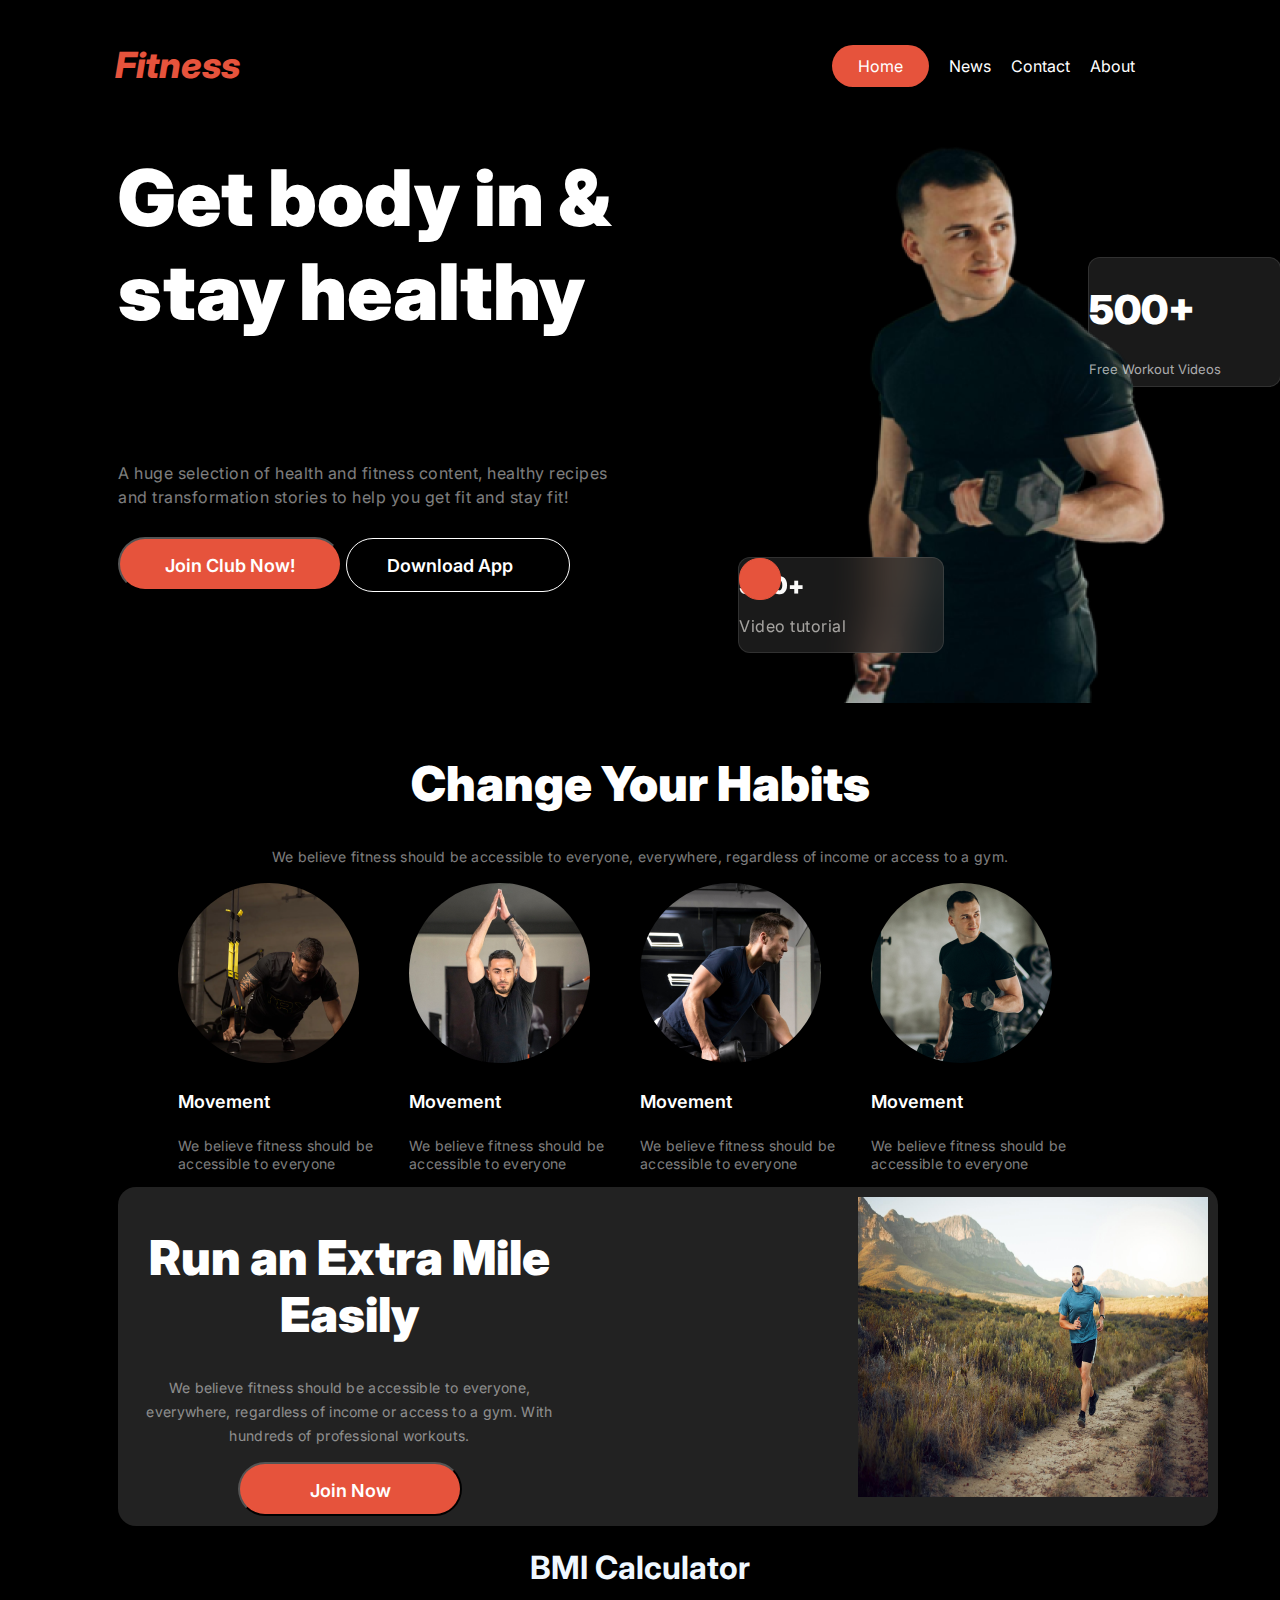
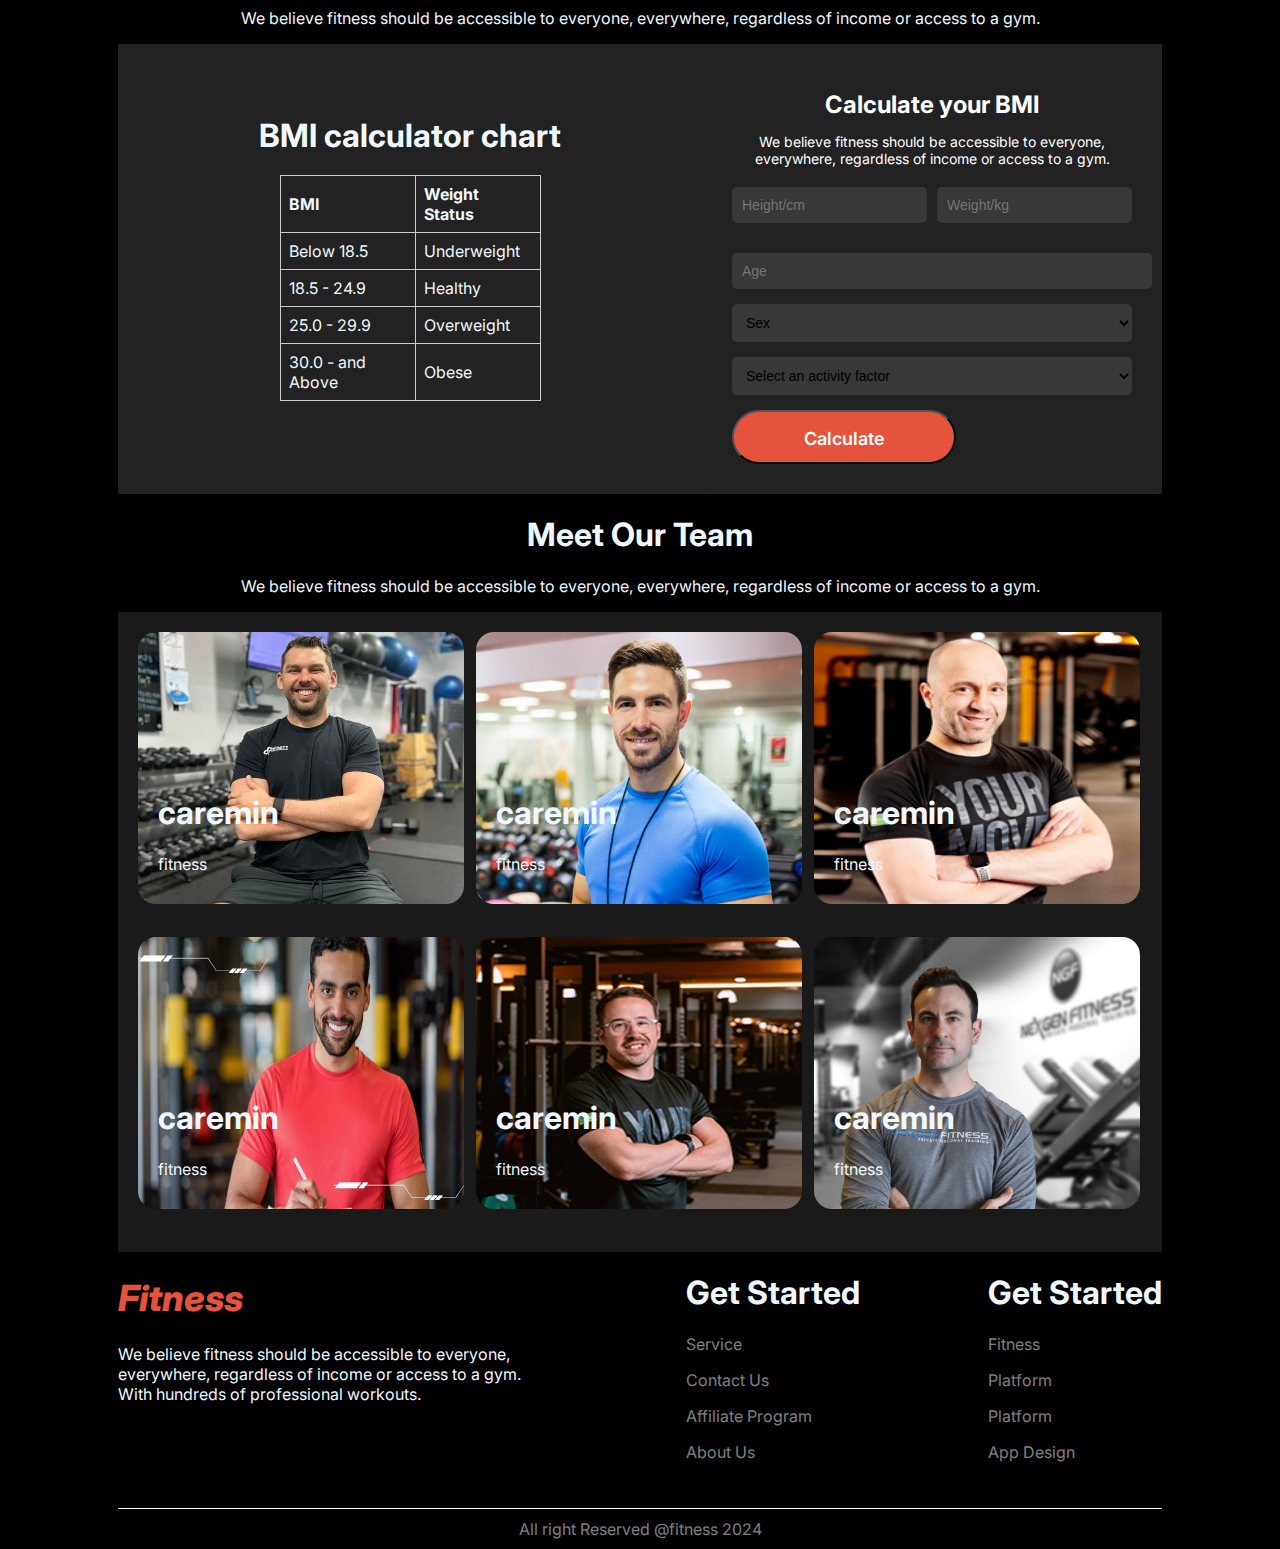
<file: index.html>
<!DOCTYPE html>
<html lang="en">

<head>
    <meta charset="UTF-8">
    <meta name="viewport" content="width= , initial-scale=1.0">
    <link rel="stylesheet" href="style.css">
    <link rel="preconnect" href="https://fonts.googleapis.com">
    <link rel="preconnect" href="https://fonts.gstatic.com" crossorigin>
    <link
        href="https://fonts.googleapis.com/css2?family=Inter:ital,opsz,wght@0,14..32,100..900;1,14..32,100..900&display=swap"
        rel="stylesheet">

    <title>Fitness </title>


</head>




<body>


    <header>

        <nav class="nav">
            <p class="fitness-design">
                Fitness
            </p>

            <ul class="nav-bar">
                <a id="home-button" href="">Home</a>
                <a href="">News</a>
                <a href="">Contact</a>
                <a href="">About</a>
            </ul>


            <svg id="ham-icon" xmlns="http://www.w3.org/2000/svg" fill="none" viewBox="0 0 24 24" stroke-width="1.5"
                stroke="currentColor" class="size-6" width="20px" height="20px">
                <path stroke-linecap="round" stroke-linejoin="round" d="M3.75 6.75h16.5M3.75 12h16.5m-16.5 5.25h16.5" />
            </svg>

        </nav>





    </header>



    <main>


        <div class="total-section">

            <div class="left-section">
                <h1 class="heading1">Get body in & stay healthy</h1>

                <p class="para1">A huge selection of health and fitness content, healthy recipes and transformation
                    stories
                    to help you get fit and stay fit!</p>


                <button class="button1"> Join Club Now! </button>
                <button id="app-button"> Download App</button>

            </div>


            <div class="right-section">
                <img  id="img-banner" src="./ak/images/Images2.png" alt="">


                <div class="free-workout-section">
                    <h1 class="heading2">500+</h1>
                    <p class="section-para"> Free Workout Videos </p>

                </div>



                <div class="video-tutorial-section">
                    <section class="button-section"> </section>
                    <div class="text-section">
                        <h1 class="section2"> 350+ </h1>
                        <p class="section-para-more"> Video tutorial</p>

                    </div>

                </div>


            </div>


        </div>

        <div class="exercise-section">

            <h1 class="heading3"> Change Your Habits </h1>
            <p class="para-mid"> We believe fitness should be accessible to everyone, everywhere, regardless of income
                or access to a gym. </p>


            <div class="overallsection">
                <div >
                    <img class="imgexercise" src="ak/images/image3.png" alt="">
                    <h4 class="heading4"> Movement </h4>
                    <p class="para4"> We believe fitness should be accessible to everyone </p>
                </div>
                <div>
                    <img class="imgexercise" src="ak/images/image2.png" alt="">
                    <h4 class="heading4"> Movement </h4>
                    <p class="para4"> We believe fitness should be accessible to everyone </p>
                </div>
                <div>
                    <img class="imgexercise" src="ak/images/image4.png" alt="">
                    <h4 class="heading4"> Movement </h4>
                    <p class="para4"> We believe fitness should be accessible to everyone </p>
                </div>
                <div>
                    <img class="imgexercise" src="ak/images/image5.png" alt="">
                    <h4 class="heading4"> Movement </h4>
                    <p class="para4"> We believe fitness should be accessible to everyone </p>
                </div>

            </div>


            <!-- run and extra mile  -->
            <div class="running-section">
                <div class="left-running-section" >
                    <h1 class="heading3"> Run an Extra
                        Mile Easily </h1>
                    <p class="para-mid"> We believe fitness should be accessible to everyone, everywhere, regardless of
                        income or access to a gym. With hundreds of professional workouts.</p>
                    <button class="button2">Join Now</button>
                </div>

                <!--  -->
                <div>
                    <img src="./ak/images/run.jpg" alt="" width="350 px  " height="300px">



                </div>

            </div>





            <!--bmi section-->
            <div  class="head-para"  style="text-align: center; margin: 0 auto; ">
                <h1> BMI Calculator </h1>
                <p class="para-bmi" >
                    We believe fitness should be accessible to everyone, everywhere, regardless of income or access to a
                    gym. </p>
            </div>

            <!-- bmi calculator  -->
            <div class="bmi-total" style=" display: flex;   background: rgb(34, 34, 34);  ">

                <div    style="  width: 50% ; align-items: center; margin: 0 auto; ">

                    <h1 style="margin: 0 auto ; text-align: center;"> BMI calculator chart</h1>
                    <table>
                        <thead>
                            <tr>
                                <th>BMI </th>
                                <th>Weight Status</th>
                            </tr>
                        </thead>
                        <tbody>
                            <tr>
                                <td>Below 18.5</td>
                                <td>Underweight</td>
                            </tr>
                            <tr>
                                <td>18.5 - 24.9</td>
                                <td>Healthy</td>
                            </tr>
                            <tr>
                                <td>25.0 - 29.9</td>
                                <td> Overweight </td>
                            </tr>
                            <tr>
                                <td>30.0 - and Above</td>
                                <td>Obese</td>
                            </tr>

                        </tbody>
                    </table>


                </div>
               

                <div class="container">
                    <h1>Calculate your BMI</h1>
                    <p>We believe fitness should be accessible to everyone, everywhere, regardless of income or access to a gym.</p>
                    
                    <form class="bmi-form">
                      <div class="input-group">
                        <input type="text" placeholder="Height/cm" name="height" required>
                        <input type="text" placeholder="Weight/kg" name="weight" required>
                      </div>
                      <input type="text" placeholder="Age" name="age" required>
                      
                      <select name="sex" required>
                        <option value="" disabled selected>Sex</option>
                        <option value="male">Male</option>
                        <option value="female">Female</option>
                      </select>
                      
                      <select name="activity" required>
                        <option value="" disabled selected>Select an activity factor</option>
                        <option value="sedentary">Sedentary</option>
                        <option value="light">Lightly active</option>
                        <option value="moderate">Moderately active</option>
                        <option value="active">Active</option>
                        <option value="very-active">Very active</option>
                      </select>
                      
                      <button type="submit" class="calculate-btn">Calculate</button>
                    </form> 
                  </div>
            </div>
 
            <div class="header-para">
                <h1 class="headerr"> Meet Our Team</h1>
                <p class="paraa">
                    We believe fitness should be accessible to everyone, everywhere, regardless of income or access to a
                    gym.
                </p>
            </div>
            <div class="all-imgs">

                <div class="div-imgs ">
                    <img width="326px" src="./ak/images/trainer1.png" alt="">
                    <div>
                        <h1>caremin</h1>
                    <p> fitness </p>
                    </div>
                </div>


                <div class="div-imgs ">
<img class="imggg" src="./ak/images/trainer2.png" alt="">
                    <div><h1> caremin</h1>
                        <p>fitness</p></div>
                </div>

                <div class="div-imgs ">
                    <img src="./ak/images/trainer3.png" alt="">
                    <div><h1> caremin</h1>
                        <p> fitness</p></div>
                </div>

                <div class="div-imgs ">
                    <img src="./ak/images/trainer4.png" alt="">
                    <div><h1>caremin</h1>
                        <p>fitness</p></div>
                </div>

                <div class="div-imgs ">
                    <img src="./ak/images/trainer5.png" alt="">
                    <div><h1> caremin</h1>
                        <p> fitness </p></div>
                </div>

                <div class="div-imgs ">
                    <img src="./ak/images/trainer6.png" alt="">
                    <div><h1> caremin</h1>
                        <p> fitness </p></div>
                </div>


            </div>


            <div class="all-footer-item">
                <div>
                    <h1 class="fitness-footer"> Fitness</h1>
                    <p class="footer-item">We believe fitness should be accessible to everyone, everywhere, regardless
                        of
                        income or access to a gym. With hundreds of professional workouts.</p>
                </div>
                <div>
                    <h1> Get Started </h1>
                    <p class="general-design"> Service </p>
                    <p class="general-design"> Contact Us </p>
                    <p class="general-design"> Affiliate Program </p>
                    <p class="general-design"> About Us </p>

                </div>
                <div>

                    <h1> Get Started </h1>
                    <p class="general-design"> Fitness </p>
                    <p class="general-design"> Platform </p>
                    <p class="general-design"> Platform </p>
                    <p class="general-design"> App Design </p>

                </div>



            </div>



            <p class="border-b"> </p>

            <p style="padding-bottom : 10px ; margin: 0 auto; text-align: center;  color: rgba(255, 255, 255, 0.5); ">
                All right Reserved @fitness 2024 </p>








        </div>







    </main>








</body>

</html>
</file>
<file: style.css>
@import url('https://fonts.googleapis.com/css2?family=Inter:ital,opsz,wght@0,14..32,100..900;1,14..32,100..900&display=swap');

/* * {
    outline: 1px solid white;
} */

body {


    background-color: black;
    font-family: "Inter", serif;
    color: aliceblue;


}

.fitness-nav {

    display: flex;
    background-color: linear-gradient(black, );
    font-style: italic;
}

.nav {

    display: flex;
    justify-content: space-between;
    align-items: center;
    width: 1050px;
    margin: 0 auto;



}

.nav-bar {

    list-style: none;
    margin-right: 30px;
    display: flex;
    justify-content: center;
    align-items: center;
    gap: 20px;
    border: 5px;
    border-color: white;




}

.fitness-design {
    color: rgb(230, 83, 60);
    font-family: Inter;
    font-size: 36px;
    font-weight: 800;
    line-height: 120%;
    letter-spacing: 0%;
    text-align: left;
    font-style: italic;
}

.nav-bar a {

    text-decoration: none;
    color: rgb(255, 255, 255);
    align-items: center;
}

.li-deco {

    color: rgb(255, 255, 255);
    font-family: Inter;
    font-size: 18px;
    font-weight: 400;
    line-height: 120%;
    letter-spacing: 0%;
    text-align: left;
    text-decoration: none;
}

#home-button {

    padding: 11px 26px;







    border-radius: 46px;
    background: rgb(230, 83, 60);

}


.total-section {
    display: flex;


    gap: 200px;

    width: 1044px;


height: 600px;

    margin: 0 auto;
}


.left-section {



    width: 599.05px;
    height: 440px;
    left: 190px;
    top: 199px;


    padding: 0px;




}




#img-banner {




    width: 349px;
    height: 580px;

}

.heading1 {



    width: 520px;
    height: 282px;


    gap: 28;
    padding: 0px;



    flex: none;
    order: 0;
    align-self: stretch;
    flex-grow: 0;
    margin: 28px 0px;
    color: rgb(255, 255, 255);
    font-family: Inter;
    font-size: 78px;
    font-weight: 900;
    line-height: 120%;
    letter-spacing: 0%;
    text-align: left;


}

.para1 {



    width: 520px;
    height: 48px;

    gap: 28;
    padding: 0px;


    /* Inside Auto Layout */
    flex: none;
    order: 1;
    align-self: stretch;
    flex-grow: 0;
    margin: 28px 0px;
    color: rgba(255, 255, 255, 0.5);
    font-family: Inter;
    font-size: 16px;
    font-weight: 400;
    line-height: 24px;
    letter-spacing: 0.5px;
    text-align: left;


}

table {

    width: 50%;
    border-collapse: collapse;
    margin: 20px auto;
}

th,
td {
    border: 1px solid #ccc;
    padding: 8px;
    text-align: left;
}

.container {
    background-color: rgb(34, 34, 34);
    padding: 30px;
    border-radius: 8px;
    max-width: 400px;
    width: 100%;
    color: #fff;
    text-align: center;
}

.container h1 {
    font-size: 24px;
    margin-bottom: 10px;
}

.container p {
    font-size: 14px;
    margin-bottom: 20px;
}

.bmi-form {
    display: flex;
    flex-direction: column;
}

.input-group {
    display: flex;
    gap: 10px;
    margin-bottom: 15px;
}

.bmi-form input,
.bmi-form select {
    padding: 10px;
    background-color: rgba(255, 255, 255, 0.1);
    ;
    margin-bottom: 15px;
    border-radius: 5px;
    border: none;
    font-size: 14px;
    width: 100%;
}

.calculate-btn {
    width: 224px;
    height: 54px;

    padding: 16px 40px 16px 40px;
    border-radius: 42px;

    background: rgb(230, 83, 60);

    color: rgb(255, 255, 255);
    font-family: Inter;
    font-size: 18px;
    font-weight: 600;
    line-height: 22px;
}



.button1 {

    width: 224px;
    height: 54px;

    padding: 16px 40px 16px 40px;
    border-radius: 42px;

    background: rgb(230, 83, 60);

    color: rgb(255, 255, 255);
    font-family: Inter;
    font-size: 18px;
    font-weight: 600;
    line-height: 22px;
}


.button {

    width: 224px;
    height: 54px;

    padding: 16px 40px 16px 40px;
    border-radius: 42px;

    background: rgb(230, 83, 60);

    color: rgb(255, 255, 255);
    font-family: Inter;
    font-size: 18px;
    font-weight: 600;
    line-height: 22px;
}

.button2 {

    width: 224px;
    height: 54px;

    padding: 16px 40px 16px 40px;
    border-radius: 42px;

    background: rgb(230, 83, 60);

    color: rgb(255, 255, 255);
    font-family: Inter;
    font-size: 18px;
    font-weight: 600;
    line-height: 22px;
    margin-left: 110px;
}

#app-button {

    background-color: transparent;
    visibility: none;
    color: rgb(255, 255, 255);
    font-family: Inter;
    font-size: 18px;
    font-weight: 600;
    line-height: 22px;
    letter-spacing: 0px;
    text-align: left;

    width: 224px;
    height: 54px;
    align-items: flex-start;
    gap: 10;
    padding: 16px 40px 16px 40px;
    box-sizing: border-box;
    border: 1px solid rgb(255, 255, 255);
    border-radius: 42px;
    color: (255, 255, 255)
}


.heading2 {
    color: rgb(255, 255, 255);
    font-family: Inter;
    font-size: 40px;
    font-weight: 900;
    
}

.section-para {
    color: rgba(255, 255, 255, 0.65);
    font-family: Inter;
    font-size: 13px;
    font-weight: 400;
   
    text-align: left;
}




.video-tutorial-section {

display: flex;


margin-top: 170px;
margin-left: -100px;
    width: 206px;
    height: 96px;
    box-sizing: border-box;
    border: 1px solid rgba(255, 255, 255, 0.1);
    border-radius: 12px;

    backdrop-filter: blur(20px);
    background: rgba(48, 48, 48, 0.54);
    box-shadow: (48, 48, 48, 0.54)
}

.free-workout-section {


    width: 193px;
    height: 130px;
    box-sizing: border-box;
    border: 1px solid rgba(255, 255, 255, 0.1);
    border-radius: 12px;
    background: rgba(255, 255, 255, 0.1);
    margin-top: -450px;
margin-left: 250px;
}






.button-section {


    position: absolute;
    width: 40px;
    height: 40px;
    border: 1px solid rgb(230, 83, 60);
    ;
    border-radius: 20px;
    background-color: rgb(230, 83, 60);
    margin-right: 20px;

}



.section2 {

    color: rgb(250, 250, 249);
    font-family: Inter;
    font-size: 24px;
    font-weight: 900;
    line-height: 24px;
    letter-spacing: 0.3px;

}

.section-para-more {


    color: rgba(239, 237, 232, 0.65);
    font-family: Inter;
    font-size: 16px;
    font-weight: 400;
    line-height: 24px;
    letter-spacing: 0.5px;

}

.heading3 {

    color: rgb(255, 255, 255);
    font-family: Inter;
    font-size: 48px;
    font-weight: 900;
    line-height: 120%;
    letter-spacing: 0%;
    text-align: center;
}

.para-mid {

    color: rgba(255, 255, 255, 0.5);
    font-family: Inter;
    font-size: 14px;
    font-weight: 400;
    line-height: 24px;
    letter-spacing: 0.3px;
    text-align: center;

}

.section-mid1 {



    width: 231px;
    height: 274px;





}



.overallsection {

    width: 1044px;



    display: flex;
    justify-content: center;
    align-items: center;

    margin: 0 auto;


}

.heading4 {

    color: rgb(255, 255, 255);
    font-family: Inter;
    font-size: 18px;
    font-weight: 600;
    line-height: 120%;
    letter-spacing: 0%;

}

.para4 {

    /* We believe fitness should be accessible to everyone */

    width: 231px;
    height: 36px;





    color: rgba(255, 255, 255, 0.5);
    font-family: Inter;
    font-size: 14px;
    font-weight: 400;
    line-height: 18px;
    letter-spacing: 0.3px;

}

.imgexercise {

    border-radius: 150px;
}

.exercise-section {


    width: 1044px;
    height: 452px;

    margin: 0 auto;

}

.running-section {

    gap: 50px;




    display: flex;
    justify-content: space-between;
    padding: 10px;
}

.running-section {



    width: 1080px;

    border-radius: 18px;

    background: rgb(34, 34, 34);
    gap: 100 px;


}

.left-running-section {


    width: 443px;







}

.all-imgs {

    display: grid;
    grid-template-columns: repeat(3, 1fr);
    height: 600px;
    padding: 20px;
    gap: 10px;
    background: rgba(255, 255, 255, 0.1);
}


.all-imgs img {
    position: absolute;
    width: 326px;
    height: 272px;
    border-radius: 18px;
    object-fit: fill;


}

.div-imgs div {
    position: relative;
    transform: translateY(140px) translateX(20px);
}

/* 
.div-imgs1 {
    display: flex;
    flex-direction: column;
    justify-content: flex-end;
    align-items: flex-start;
    color: aliceblue;

    width: 300px;
    height: 300px;
    background-image: url(./ak/images/trainer1.png);
}

.div-imgs2 {
    display: flex;
    flex-direction: column;
    justify-content: flex-end;
    align-items: flex-start;
    color: aliceblue;

    
    width: 300px;
    height: 300px;
    background-image: url(./ak/images/trainer2.png);
}

.div-imgs3 {
    display: flex;
    flex-direction: column;
    justify-content: flex-end;
    align-items: flex-start;
    color: aliceblue;

  
    width: 300px;
    height: 300px;
    background-image: url(./ak/images/trainer3.png);
}

.div-imgs4 {
    display: flex;
    flex-direction: column;
    justify-content: flex-end;
    align-items: flex-start;
    color: aliceblue;

    
    width: 300px;
    height: 300px;
    background-image: url(./ak/images/trainer4.png);
}

.div-imgs5 {
    display: flex;
    flex-direction: column;
    justify-content: flex-end;
    align-items: flex-start;
    color: aliceblue;

   
    width: 300px;
    height: 300px;
    background-image: url(./ak/images/trainer5.png);
}

.div-imgs6 {
    display: flex;
    flex-direction: column;
    justify-content: flex-end;
    align-items: flex-start;
    color: aliceblue;

   
    width: 300px;
    height: 300px;
    background-image: url(./ak/images/trainer6.png);
}
 */





.fitness-footer {

    color: rgb(230, 83, 60);
    font-family: Inter;
    font-size: 36px;
    font-weight: 800;



    font-style: italic;
}

.bmi-total {
    align-items: center;
}

.header-para {
    text-align: center;
}

/* .general-design { 

    

width: 443px;
height: 72px;

gap: 20px ;
padding: 0px;

color: rgba(255, 255, 255, 0.5);
font-family: Inter;
font-size: 14px;
font-weight: 400;





} */
.general-design {


    color: rgba(255, 255, 255, 0.5);
}


.all-footer-item {

    display: flex;
    gap: 20px;
    justify-content: space-between;



}


.footer-item {

    width: 440px;

}

.border-b {

    border-bottom: 1px solid white;
    margin: 10px 0;
    padding: 10px 0;
    color: rgba(255, 255, 255, 0.5);

}

@media all and (max-width: 648px) {



    .imggg {

        align-items: center;
    }

    /* .all-imgs { 

        align-items: center;
        justify-content: center;
    }  */
    .all-footer-item {
        margin-top: 50px;
    }

    body {
        width: 90%;
        margin: 0 auto;
        /* overflow: hidden; */
    }

    .nav-bar {
        display: none;

    }

    .nav {
        width: 100%;
        content: fit;

    }

    #ham-icon {
        display: block;
    }

    .total-section {

        display: flex;
        flex-direction: column;
        width: 100%;
        height: 1500px;

    }


    .free-workout-section{
        margin-top: -550px;
        margin-left: 150px;
        
    }
     .video-tutorial-section{
        margin-left: 0px;
        margin-top: 70px;
     }

    .left-section {
        width: 100%;
    }

    .para1 {

        width: 100%;
        margin-bottom: 50px;
    }

    .heading1 {
        width: 100%;
    }

    .button1 {

        width: 150px;
        font-size: 1rem;
        margin-bottom: 5px;
    }

    .right-section {
        padding: 0px 40px;
    }


    .left-running-section {
        width: 100%;
    }

    .body {
        width: 100%;
    }

    .total-section {

        display: flex;
        flex-direction: column;
    }


    .overallsection {
        display: flex;
        flex-direction: column;
        width: 100%;
        justify-content: center;
        align-items: center;
        margin: 0 auto;
    }

    .exercise-section {

        width: 100%;

    }

    .heading3 {
        width: 100%;

    }

    .para-mid {
        width: 100%;
    }

    .running-section {

        display: flex;
        flex-direction: column;
        width: 100%;
        padding: 0;
    }

    .bmi-total {

        display: flex;
        flex-direction: column;
        width: 95%;

    }

    .container {

        width: 80%;
    }







    .all-imgs {
        display: grid;
        grid-template-columns: repeat(1, 1fr);
        height: 2300px;
        width: 90%;
        content: fit;
        padding: 5px;
        /* justify-content: center;
        align-items: center; */
        
    }

    .div-imgs{
        width: 80%;
        align-items: center;
        justify-content: center;
        margin: 0 auto;
    }












    .all-footer-item {
        display: flex;
        flex-direction: column;
    }

    .running-section {
        width: 100%;
    }

    .heading3 {
        font-size: 2rem;
    }





    .bmi-form {
        display: flex;
        flex-direction: column;
        width: 90%;
    }

    .input-group {
        display: flex;

        gap: 5px;
        margin-bottom: 15px;
    }

    .bmi-form input,
    .bmi-form select {
        padding: 5px;
        background-color: rgba(255, 255, 255, 0.1);
        ;
        margin-bottom: 15px;
        border-radius: 5px;
        border: none;
        font-size: 14px;
        width: 90%;
    }

    .calculate-btn {
        width: 100%;
        height: 54px;

        padding: 0;


        font-size: 18px;
        font-weight: 600;
        line-height: 22px;
    }



    .button1 {

        width: 224px;
        height: 54px;

        padding: 16px 40px 16px 40px;
        border-radius: 42px;

        background: rgb(230, 83, 60);

        color: rgb(255, 255, 255);
        font-family: Inter;
        font-size: 18px;
        font-weight: 600;
        line-height: 22px;
    }


    .all-footer-item {
        display: flex;
        flex-direction: column;
    }






    .header-para {


        width: 100%;
        text-align: center;
        align-items: center;

    }

    .headerr {

        text-align: center;
        align-items: center;


    }

    .paraa {
        align-items: center;
        text-align: center;
    }


    .para-bmi {
        width: 100%;
    }



    .fitness-footer {
        width: 90%;
    }

    .footer-item {
        width: 90%;
    }
}














@media (min-width: 1024px) {
    #ham-icon {
        display: none;
    }


}

/* @media all and ( max: width ) { 

    #img-ham { display: none;} 
} */

/* #ham-icon { 
    display: none;
} */
</file>
